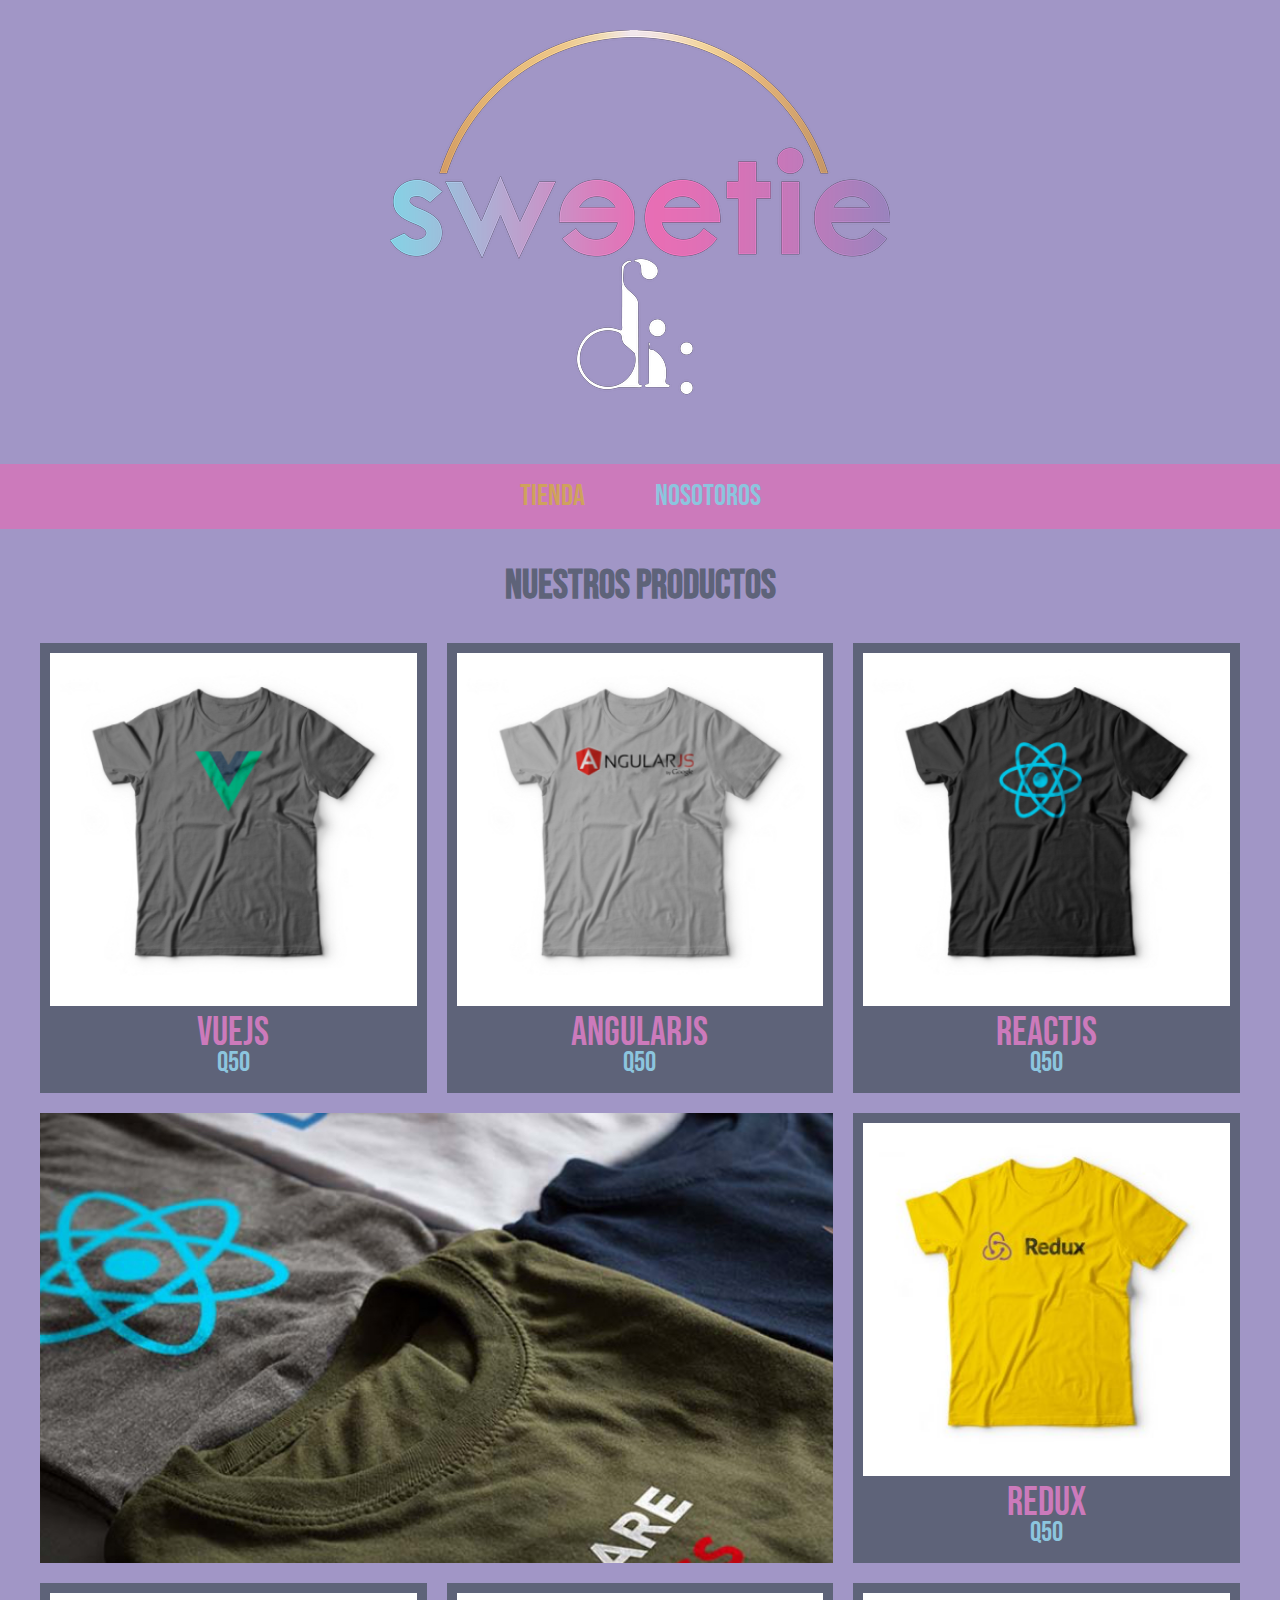
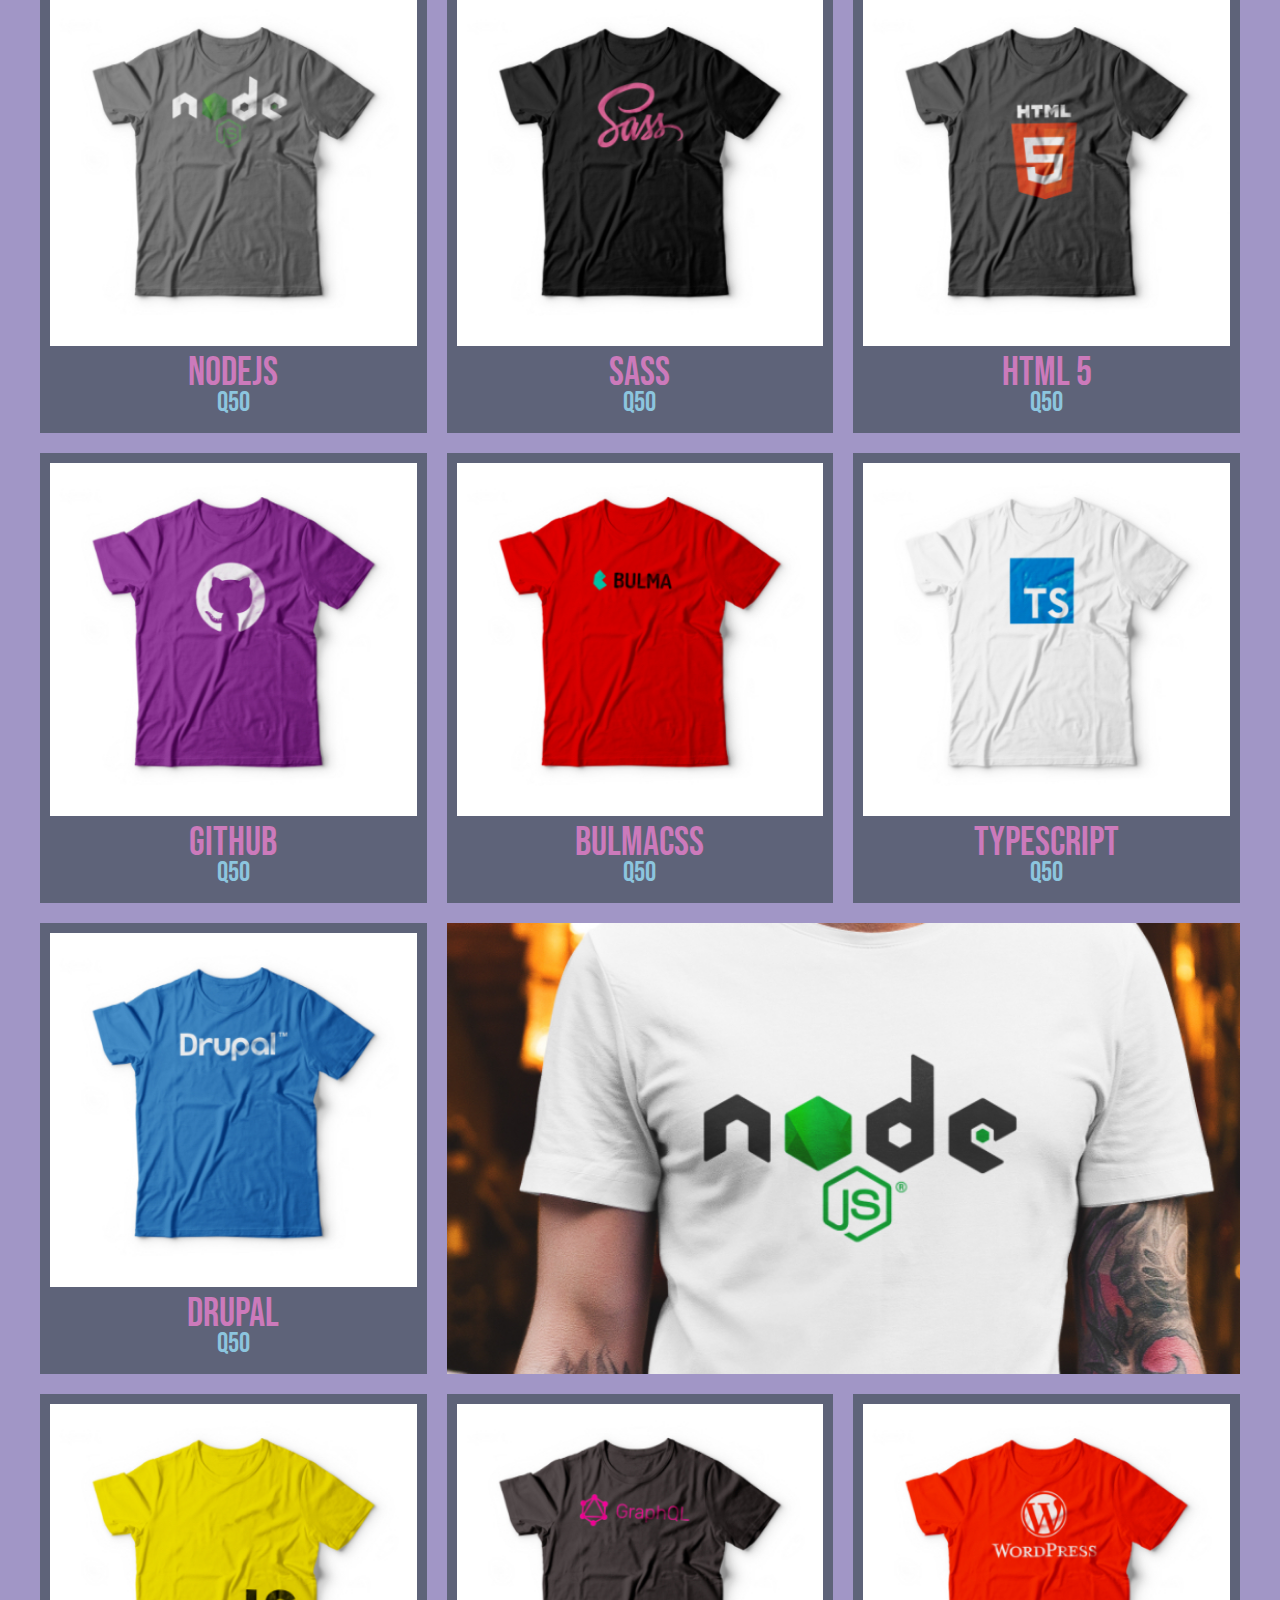
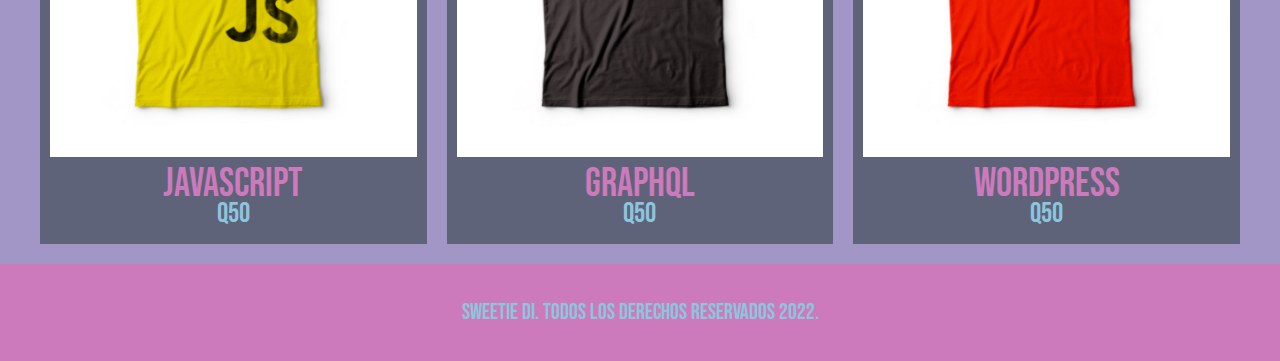
<file: index.html>
<!DOCTYPE html>
<html lang="en">
<head>
    <meta charset="UTF-8">
    <meta http-equiv="X-UA-Compatible" content="IE=edge">
    <meta name="viewport" content="width=device-width, initial-scale=1.0">
    <title>Sweetie Di</title>
    <link rel="stylesheet" href="css/normalize.css">
    <link rel="preconnect" href="https://fonts.googleapis.com">
<link rel="preconnect" href="https://fonts.gstatic.com" crossorigin>
<link href="https://fonts.googleapis.com/css2?family=Bebas+Neue&display=swap" rel="stylesheet">
    <link rel="stylesheet" href="css/style.css">
</head>
<body>
    <header class="header">
        <a href="index.html">
            <img class="header__logo" src="FrontEndStore_inicio/img/logoSwetie.png" alt="Logotipo">
        </a>
    </header>
    <nav class="navegacion">
        <a class="navegacion__enlace navegacion__enlace--activo" href="index.html">Tienda</a>
        <a class="navegacion__enlace" href="nosotros.html">Nosotoros</a>
    </nav>
    <main class="contenedor">
        <h1> Nuestros productos</h1>
        <div class="grid">
            <div class="producto"> <!--inicio clase producto-->
                <a href="producto.html">
                    <img class="producto__imagen" src="FrontEndStore_inicio/img/1.jpg" alt="imagen camisa">
                    <div class="producto__info">
                        <p class="producto__nombre">VueJS</p>
                        <p class="producto__precio">Q50</p>
                    </div>
                </a>
            </div> <!--Fin clase producto-->
            <div class="producto"> <!--inicio clase producto-->
                <a href="producto.html">
                    <img class="producto__imagen" src="FrontEndStore_inicio/img/2.jpg" alt="imagen camisa">
                    <div class="producto__info">
                        <p class="producto__nombre">AngularJS</p>
                        <p class="producto__precio">Q50</p>
                    </div>
                </a>
            </div> <!--Fin clase producto-->
            <div class="producto"> <!--inicio clase producto-->
                <a href="producto.html">
                    <img class="producto__imagen" src="FrontEndStore_inicio/img/3.jpg" alt="imagen camisa">
                    <div class="producto__info">
                        <p class="producto__nombre">ReactJS</p>
                        <p class="producto__precio">Q50</p>
                    </div>
                </a>
            </div> <!--Fin clase producto-->
            <div class="producto"> <!--inicio clase producto-->
                <a href="producto.html">
                    <img class="producto__imagen" src="FrontEndStore_inicio/img/4.jpg" alt="imagen camisa">
                    <div class="producto__info">
                        <p class="producto__nombre">Redux</p>
                        <p class="producto__precio">Q50</p>
                    </div>
                </a>
            </div> <!--Fin clase producto-->
            <div class="producto"> <!--inicio clase producto-->
                <a href="producto.html">
                    <img class="producto__imagen" src="FrontEndStore_inicio/img/5.jpg" alt="imagen camisa">
                    <div class="producto__info">
                        <p class="producto__nombre">NodeJS</p>
                        <p class="producto__precio">Q50</p>
                    </div>
                </a>
            </div> <!--Fin clase producto-->
            <div class="producto"> <!--inicio clase producto-->
                <a href="producto.html">
                    <img class="producto__imagen" src="FrontEndStore_inicio/img/6.jpg" alt="imagen camisa">
                    <div class="producto__info">
                        <p class="producto__nombre">SASS</p>
                        <p class="producto__precio">Q50</p>
                    </div>
                </a>
            </div> <!--Fin clase producto-->
            <div class="producto"> <!--inicio clase producto-->
                <a href="producto.html">
                    <img class="producto__imagen" src="FrontEndStore_inicio/img/7.jpg" alt="imagen camisa">
                    <div class="producto__info">
                        <p class="producto__nombre">Html 5</p>
                        <p class="producto__precio">Q50</p>
                    </div>
                </a>
            </div> <!--Fin clase producto-->
            <div class="producto"> <!--inicio clase producto-->
                <a href="producto.html">
                    <img class="producto__imagen" src="FrontEndStore_inicio/img/8.jpg" alt="imagen camisa">
                    <div class="producto__info">
                        <p class="producto__nombre">Github</p>
                        <p class="producto__precio">Q50</p>
                    </div>
                </a>
            </div> <!--Fin clase producto-->
            <div class="producto"> <!--inicio clase producto-->
                <a href="producto.html">
                    <img class="producto__imagen" src="FrontEndStore_inicio/img/9.jpg" alt="imagen camisa">
                    <div class="producto__info">
                        <p class="producto__nombre">BulmaCSS</p>
                        <p class="producto__precio">Q50</p>
                    </div>
                </a>
            </div> <!--Fin clase producto-->
            <div class="producto"> <!--inicio clase producto-->
                <a href="producto.html">
                    <img class="producto__imagen" src="FrontEndStore_inicio/img/10.jpg" alt="imagen camisa">
                    <div class="producto__info">
                        <p class="producto__nombre">TypeScript</p>
                        <p class="producto__precio">Q50</p>
                    </div>
                </a>
            </div> <!--Fin clase producto-->
            <div class="producto"> <!--inicio clase producto-->
                <a href="producto.html">
                    <img class="producto__imagen" src="FrontEndStore_inicio/img/11.jpg" alt="imagen camisa">
                    <div class="producto__info">
                        <p class="producto__nombre">Drupal</p>
                        <p class="producto__precio">Q50</p>
                    </div>
                </a>
            </div> <!--Fin clase producto-->
            <div class="producto"> <!--inicio clase producto-->
                <a href="producto.html">
                    <img class="producto__imagen" src="FrontEndStore_inicio/img/12.jpg" alt="imagen camisa">
                    <div class="producto__info">
                        <p class="producto__nombre">JavaScript</p>
                        <p class="producto__precio">Q50</p>
                    </div>
                </a>
            </div> <!--Fin clase producto-->
            <div class="producto"> <!--inicio clase producto-->
                <a href="producto.html">
                    <img class="producto__imagen" src="FrontEndStore_inicio/img/13.jpg" alt="imagen camisa">
                    <div class="producto__info">
                        <p class="producto__nombre">GraphQL</p>
                        <p class="producto__precio">Q50</p>
                    </div>
                </a>
            </div> <!--Fin clase producto-->
            <div class="producto"> <!--inicio clase producto-->
                <a href="producto.html">
                    <img class="producto__imagen" src="FrontEndStore_inicio/img/14.jpg" alt="imagen camisa">
                    <div class="producto__info">
                        <p class="producto__nombre">WordPress</p>
                        <p class="producto__precio">Q50</p>
                    </div>
                </a>
            </div> <!--Fin clase producto-->

            <div class="grafico grafico--camisas"></div>
            <div class="grafico grafico--node"></div>
        </div>
    </main>
    <footer class="footer">
        <p class="footer__texto">Sweetie Di. Todos los derechos reservados 2022.</p>
    </footer>
</body>
</html>
</file>
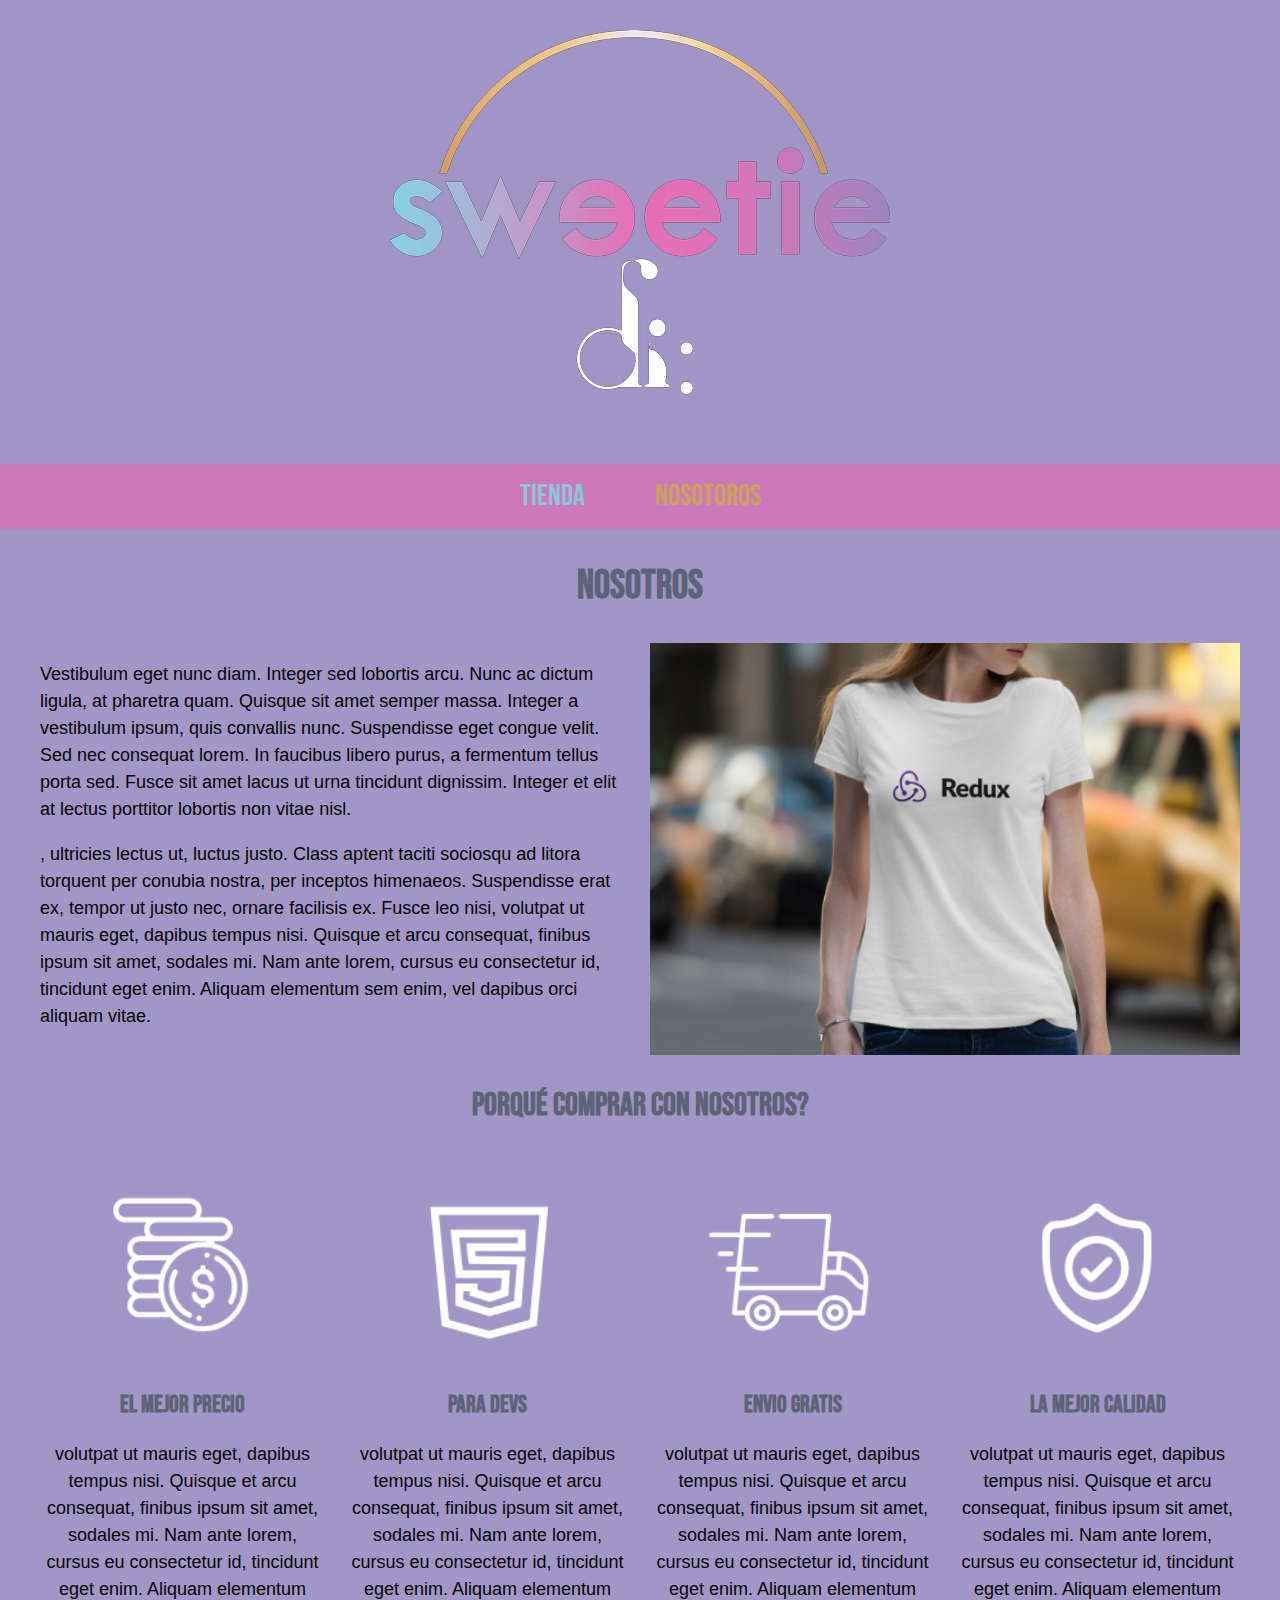
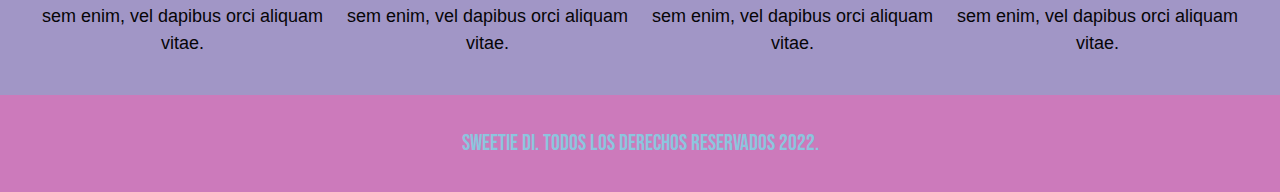
<file: nosotros.html>
<!DOCTYPE html>
<html lang="en">
<head>
    <meta charset="UTF-8">
    <meta http-equiv="X-UA-Compatible" content="IE=edge">
    <meta name="viewport" content="width=device-width, initial-scale=1.0">
    <title>Sweetie Di</title>
    <link rel="stylesheet" href="css/normalize.css">
    <link rel="preconnect" href="https://fonts.googleapis.com">
<link rel="preconnect" href="https://fonts.gstatic.com" crossorigin>
<link href="https://fonts.googleapis.com/css2?family=Bebas+Neue&display=swap" rel="stylesheet">
    <link rel="stylesheet" href="css/style.css">
</head>
<body>
    <header class="header">
        <a href="index.html">
            <img class="header__logo" src="FrontEndStore_inicio/img/logoSwetie.png" alt="Logotipo">
        </a>
    </header>
    <nav class="navegacion">
        <a class="navegacion__enlace" href="index.html">Tienda</a>
        <a class="navegacion__enlace navegacion__enlace--activo" href="nosotros.html">Nosotoros</a>
    </nav>
    <main class="contenedor">
        <h1> Nosotros</h1>
        <div class="nosotros">
            <div class="nosotros__contenido">
                <p>
                    Vestibulum eget nunc diam. Integer sed lobortis arcu. Nunc ac dictum ligula, at pharetra quam. Quisque sit amet semper massa. Integer a vestibulum ipsum, quis convallis nunc. Suspendisse eget congue velit. Sed nec consequat lorem. In faucibus libero purus, a fermentum tellus porta sed. Fusce sit amet lacus ut urna tincidunt dignissim. Integer et elit at lectus porttitor lobortis non vitae nisl.   
                </p>
                <p>
                     , ultricies lectus ut, luctus justo. Class aptent taciti sociosqu ad litora torquent per conubia nostra, per inceptos himenaeos. Suspendisse erat ex, tempor ut justo nec, ornare facilisis ex. Fusce leo nisi, volutpat ut mauris eget, dapibus tempus nisi. Quisque et arcu consequat, finibus ipsum sit amet, sodales mi. Nam ante lorem, cursus eu consectetur id, tincidunt eget enim. Aliquam elementum sem enim, vel dapibus orci aliquam vitae.
                </p>
            </div>
            <img class="nosotros__imagen" src="FrontEndStore_inicio/img/nosotros.jpg" alt="Nosotros">
        </div>
    </main>
    <section class="contenedor comprar">
        <h2 class="comprar__titulo">Porqué comprar con nosotros?</h2>
        <div class="bloques">
            <div class="bloque"><!--Inicio bloque-->
                <img class="bloque__imagen" src="FrontEndStore_inicio/img/icono_1.png" alt="porque comprar">
                <h3 class="bloque__titulo">El mejor precio</h3>
                <p>
                     volutpat ut mauris eget, dapibus tempus nisi. Quisque et arcu consequat, finibus ipsum sit amet, sodales mi. Nam ante lorem, cursus eu consectetur id, tincidunt eget enim. Aliquam elementum sem enim, vel dapibus orci aliquam vitae.
                </p>
            </div> <!--Fin bloque-->
            <div class="bloque"><!--Inicio bloque-->
                <img class="bloque__imagen" src="FrontEndStore_inicio/img/icono_2.png" alt="porque comprar">
                <h3 class="bloque__titulo">Para devs</h3>
                <p>
                     volutpat ut mauris eget, dapibus tempus nisi. Quisque et arcu consequat, finibus ipsum sit amet, sodales mi. Nam ante lorem, cursus eu consectetur id, tincidunt eget enim. Aliquam elementum sem enim, vel dapibus orci aliquam vitae.
                </p>
            </div> <!--Fin bloque-->
            <div class="bloque"><!--Inicio bloque-->
                <img class="bloque__imagen" src="FrontEndStore_inicio/img/icono_3.png" alt="porque comprar">
                <h3 class="bloque__titulo">Envio gratis</h3>
                <p>
                     volutpat ut mauris eget, dapibus tempus nisi. Quisque et arcu consequat, finibus ipsum sit amet, sodales mi. Nam ante lorem, cursus eu consectetur id, tincidunt eget enim. Aliquam elementum sem enim, vel dapibus orci aliquam vitae.
                </p>
            </div> <!--Fin bloque-->
            <div class="bloque"><!--Inicio bloque-->
                <img class="bloque__imagen" src="FrontEndStore_inicio/img/icono_4.png" alt="porque comprar">
                <h3 class="bloque__titulo">La mejor calidad</h3>
                <p>
                     volutpat ut mauris eget, dapibus tempus nisi. Quisque et arcu consequat, finibus ipsum sit amet, sodales mi. Nam ante lorem, cursus eu consectetur id, tincidunt eget enim. Aliquam elementum sem enim, vel dapibus orci aliquam vitae.
                </p>
            </div> <!--Fin bloque-->
        </div><!--Fin bloques-->
    </section>
    <footer class="footer">
        <p class="footer__texto">Sweetie Di. Todos los derechos reservados 2022.</p>
    </footer>
</body>
</html>
</file>
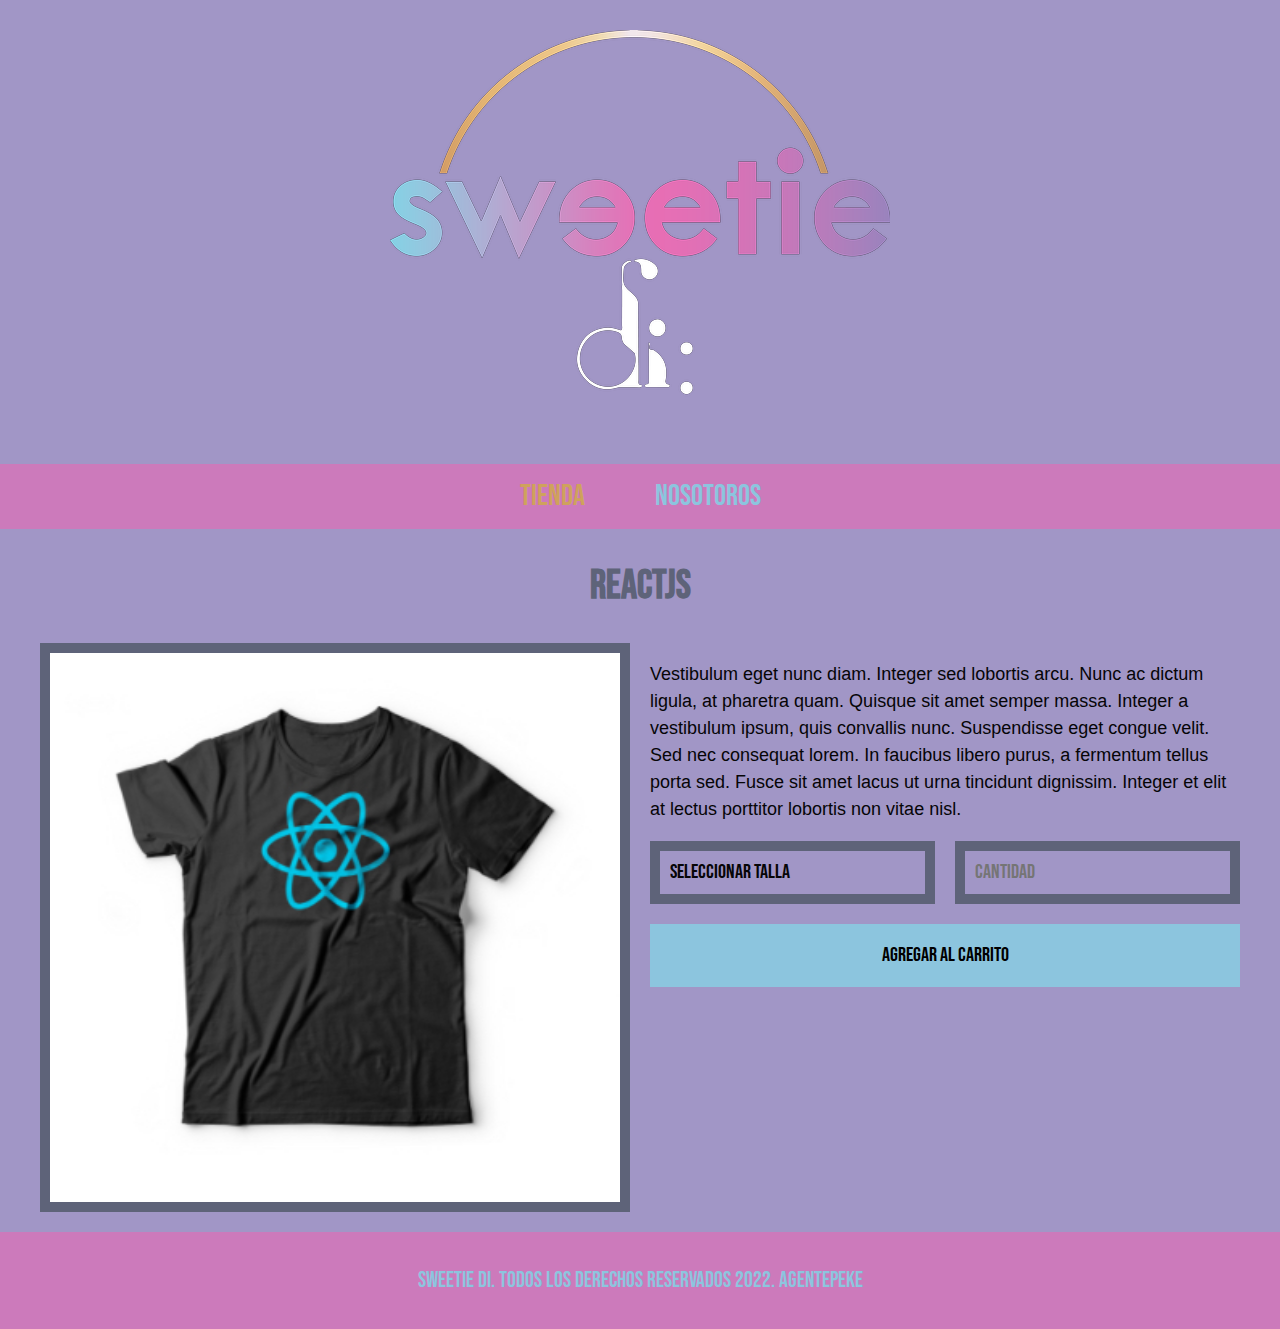
<file: producto.html>
<!DOCTYPE html>
<html lang="en">
<head>
    <meta charset="UTF-8">
    <meta http-equiv="X-UA-Compatible" content="IE=edge">
    <meta name="viewport" content="width=device-width, initial-scale=1.0">
    <title>Sweetie Di</title>
    <link rel="stylesheet" href="css/normalize.css">
    <link rel="preconnect" href="https://fonts.googleapis.com">
<link rel="preconnect" href="https://fonts.gstatic.com" crossorigin>
<link href="https://fonts.googleapis.com/css2?family=Bebas+Neue&display=swap" rel="stylesheet">
    <link rel="stylesheet" href="css/style.css">
</head>
<body>
    <header class="header">
        <a href="index.html">
            <img class="header__logo" src="FrontEndStore_inicio/img/logoSwetie.png" alt="Logotipo">
        </a>
    </header>
    <nav class="navegacion">
        <a class="navegacion__enlace navegacion__enlace--activo" href="index.html">Tienda</a>
        <a class="navegacion__enlace" href="nosotros.html">Nosotoros</a>
    </nav>
    <main class="contenedor">
        <h1> ReactJS </h1>
        <div class="camisa">
            <img class="camisa__imagen" src="FrontEndStore_inicio/img/3.jpg", alt="Imagen Camisa">
            <div class="camisa__contenido">
                <p>
                    Vestibulum eget nunc diam. Integer sed lobortis arcu. Nunc ac dictum ligula, at pharetra quam. Quisque sit amet semper massa. Integer a vestibulum ipsum, quis convallis nunc. Suspendisse eget congue velit. Sed nec consequat lorem. In faucibus libero purus, a fermentum tellus porta sed. Fusce sit amet lacus ut urna tincidunt dignissim. Integer et elit at lectus porttitor lobortis non vitae nisl.   
                </p>

                <form class="formulario">
                    <select class="formulario__campo">
                        <option disabled selected>Seleccionar Talla</option>
                        <option>S</option>
                        <option>M</option>
                        <option>L</option>
                        <option>XL</option>
                    </select>
                    <input class="formulario__campo" type="number" placeholder="Cantidad" min="1" step="1">
                    <input class="formulario__submit"type="submit" value="Agregar al carrito">
                </form>
            </div>
        </div>
    </main>
    <footer class="footer">
        <p class="footer__texto">Sweetie Di. Todos los derechos reservados 2022. AGENTEPEKE</p>
    </footer>
</body>
</html>
</file>
<file: css/style.css>
:root{
    --principal:  #8cc5de; 
    --secundario:  #cc7abb;
    --dorado:  #cfa25c ;
    --morado: #a196c6;
    --morado-oscuro:  #5e6379;
    --oscuro:  #060507 ;
    --blanco: #fff;

    --fuentePrincipal:'Bebas Neue', cursive; 
}
/* apply a natural box layout model to all elements, but allowing components to change */
html {
    box-sizing: border-box;
    font-size: 62.5%;
  }
  *, *:before, *:after {
    box-sizing: inherit;
  }
  /**GLOBALES**/
  body{
      background-color: var(--morado);
      font-size: 1.6rem;
      line-height: 1.5;

  }
  p{
      font-size: 1.8rem;
      font-family: Arial, Helvetica, sans-serif;
      color: var(--oscuro);
  }
  a{
      text-decoration: none;
  }
  img{
      width: 100%;
  }
  .contenedor{
      max-width: 120rem;
      margin: 0 auto;
  }
  h1, h2, h3{
      text-align: center;
      color: var(--morado-oscuro);
      font-family: var(--fuentePrincipal);
  }
  h1{
      font-size: 4rem;
  }
  h2{
      font-size: 3.2rem;
  }
  h3{
      font-size: 2.4rem;
  }
  /**HEADER**/
  .header{
      display: flex;
      justify-content: center;
  }
  .header__logo{
      margin:3rem 0;
  }
  /**FOOTER**/
  .footer{
    background-color: var(--secundario);
    padding: 1rem 0;
    margin-top: 2rem;
  }
  .footer__texto{
    font-family: var(--fuentePrincipal);
    text-align: center;
    font-size: 2.2rem;
    color: var(--principal);
  }
  /**NAVEGACION**/
  .navegacion{
    background-color: var(--secundario);
    padding: 1rem 0;
    display: flex;
    justify-content: center;
    gap: 4rem; /**Separacion forma nueva**/
  }
  .navegacion__enlace{
    font-family: var(--fuentePrincipal);
    color: var(--principal);
    font-size: 3rem;
    margin-right: 3rem;
  }
  .navegacion__enlace:last-of-type{
      margin-right: 0;
  }
  /**CUANDO SE LE PONE ENSIMA EL MOUSE CAMBIA COLOR**/
  .navegacion__enlace--activo,
  .navegacion__enlace:hover{
      color: var(--dorado);
  }
  /**GRID**/
  .grid{
      display: grid;
      grid-template-columns: repeat(2, 1fr);
  }
  @media (min-width:768px){
      .grid{
        grid-template-columns: repeat(3, 1fr);
        gap: 2rem;
      }
  }
  /**PRODUCTOS**/
  .producto{
    background-color: var(--morado-oscuro);
    padding: 1rem;
  }
  .producto__nombre{
    font-size: 4rem;
    color: var(--secundario);
  }
  .producto__precio{
    font-size: 2.8rem;
    color: var(--principal);
  }
  .producto__nombre,
  .producto__precio{
      font-family: var(--fuentePrincipal);
      margin: 1rem 0;
      text-align: center;
      line-height: 2rem;
  }
  /**GRAFICOS**/
  .grafico{
    min-height: 30rem;
    background-repeat: no-repeat;
    background-size: cover;
    grid-column: 1 / 3;
  }
  .grafico--camisas{
    grid-row: 2 / 3;
    background-image: url(../FrontEndStore_inicio/img/grafico1.jpg);
  }
  .grafico--node{
    background-image: url(../FrontEndStore_inicio/img/grafico2.jpg);
    grid-row: 8 / 9;
  }
  @media (min-width:768px){
    .grafico--node{
        grid-row: 5 / 6;
        grid-column: 2 / 4;
      }
  }
  /**NOSOTROS**/
  .nosotros{
    display: grid;
    grid-template-rows: repeat(2, auto);
  }
  @media (min-width:768px){
    .nosotros{
      display: grid;
      grid-template-columns: repeat(2, 1fr);
      column-gap: 2rem;
    }
  }
.nosotros__imagen{
  grid-row: 1 / 2;
}
@media (min-width:768px){
  .nosotros__imagen{
      grid-column: 2 / 3;
    }
}
/**BLOQUES**/
.bloques{
  display: grid;
  grid-template-columns: repeat(2, 1fr);
  gap: 2rem;
}
@media (min-width:768px){
    .bloques{
      grid-template-columns: repeat(4, 1fr);
    }
}
.bloque{
  text-align: center;

}
.bloque__titulo{
  margin: 0;
}
/**PRODUCTO**/
@media (min-width: 768px){
  .camisa{
      display: grid;
      grid-template-columns: repeat(2, 1fr);
      column-gap: 2rem;
    }
}
.camisa__imagen{
  background-color: var(--morado-oscuro);
  padding: 1rem;
}
.formulario{
display: grid;
grid-template-columns: repeat(2, 1fr);
gap: 2rem;
}
.formulario__campo{
  border: 1rem solid var(--morado-oscuro);
  background-color: var(--morado);
  color: var(--oscuro);
  font-size: 2rem;
  font-family: var(--fuentePrincipal);
  padding: 1rem;
  appearance: none;
}
.formulario__submit{
  background-color: var(--principal);
  border: none;
  font-size: 2rem;
  font-family: var(--fuentePrincipal);
  padding: 2rem;
  transition: background-color 2s ease;
  grid-column: 1 / 3;
}
.formulario__submit:hover{

  cursor: pointer;
  background-color: var(--dorado);
}
</file>
